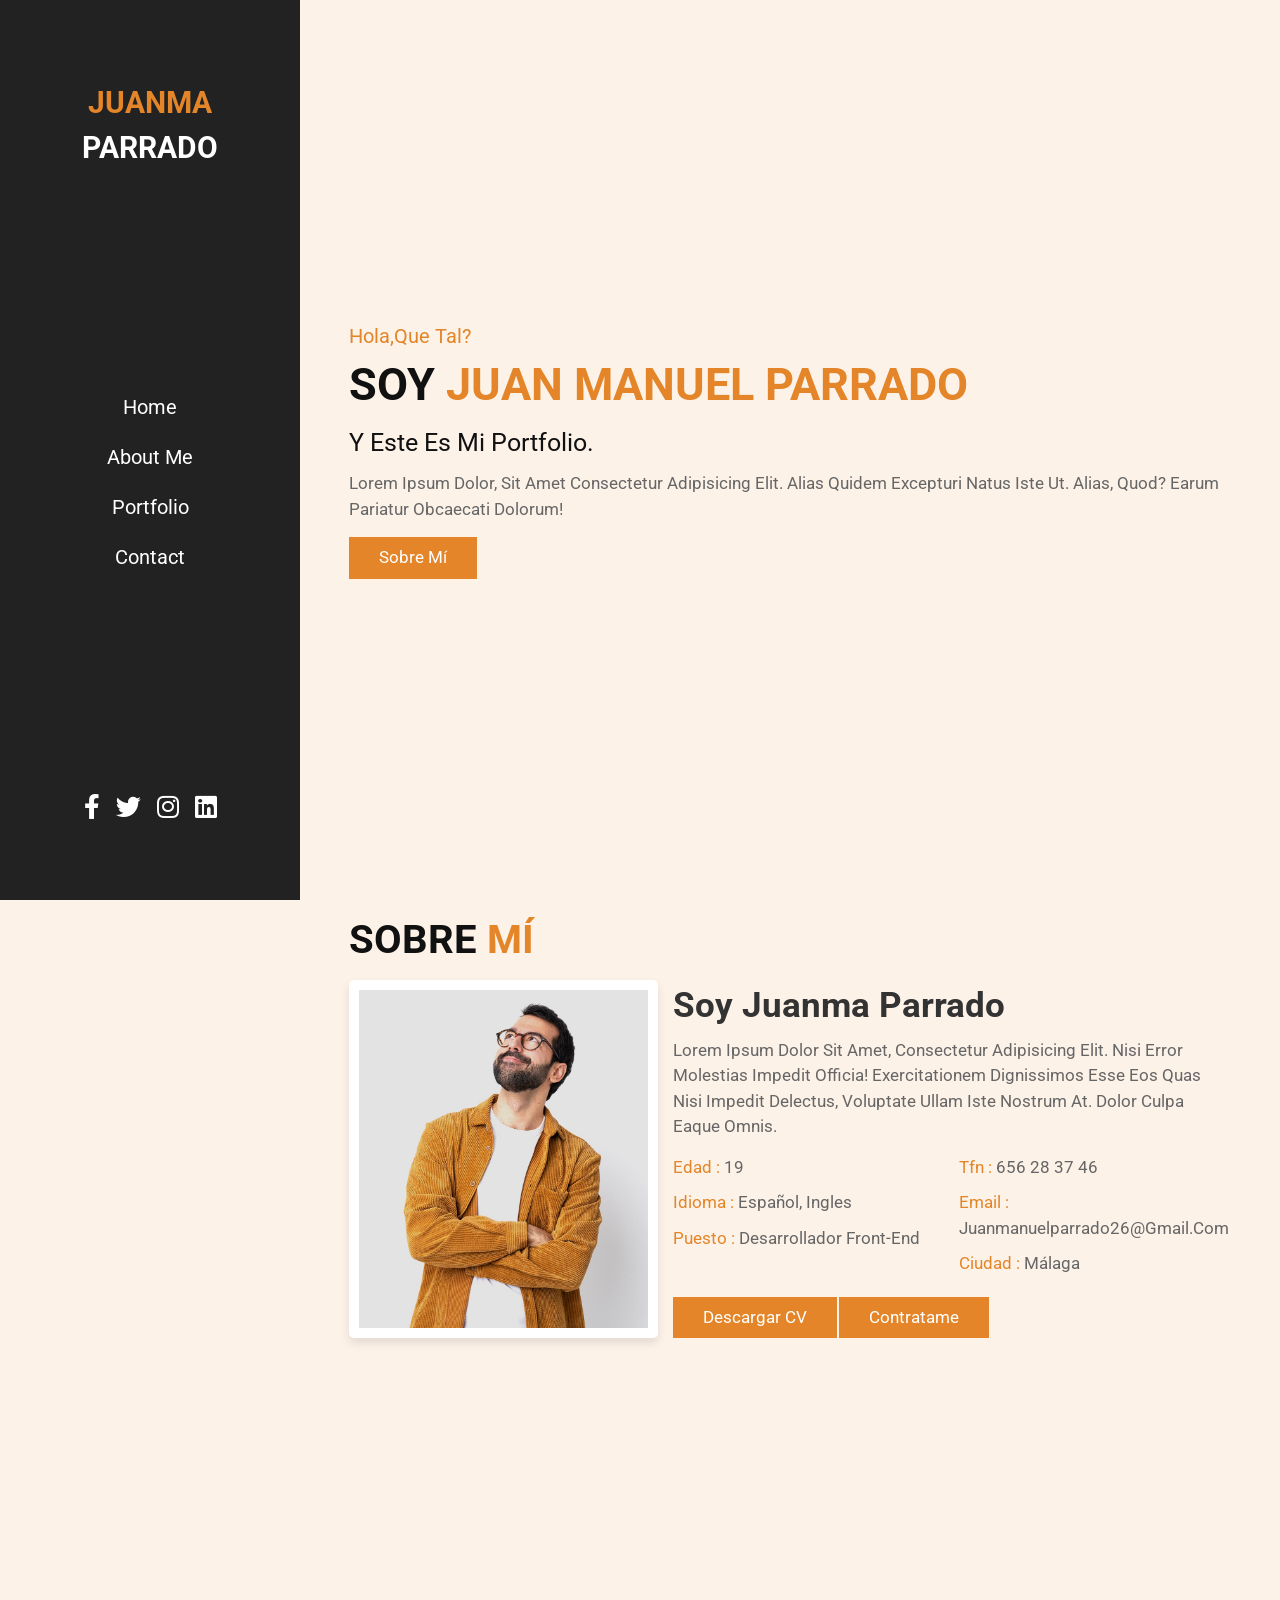
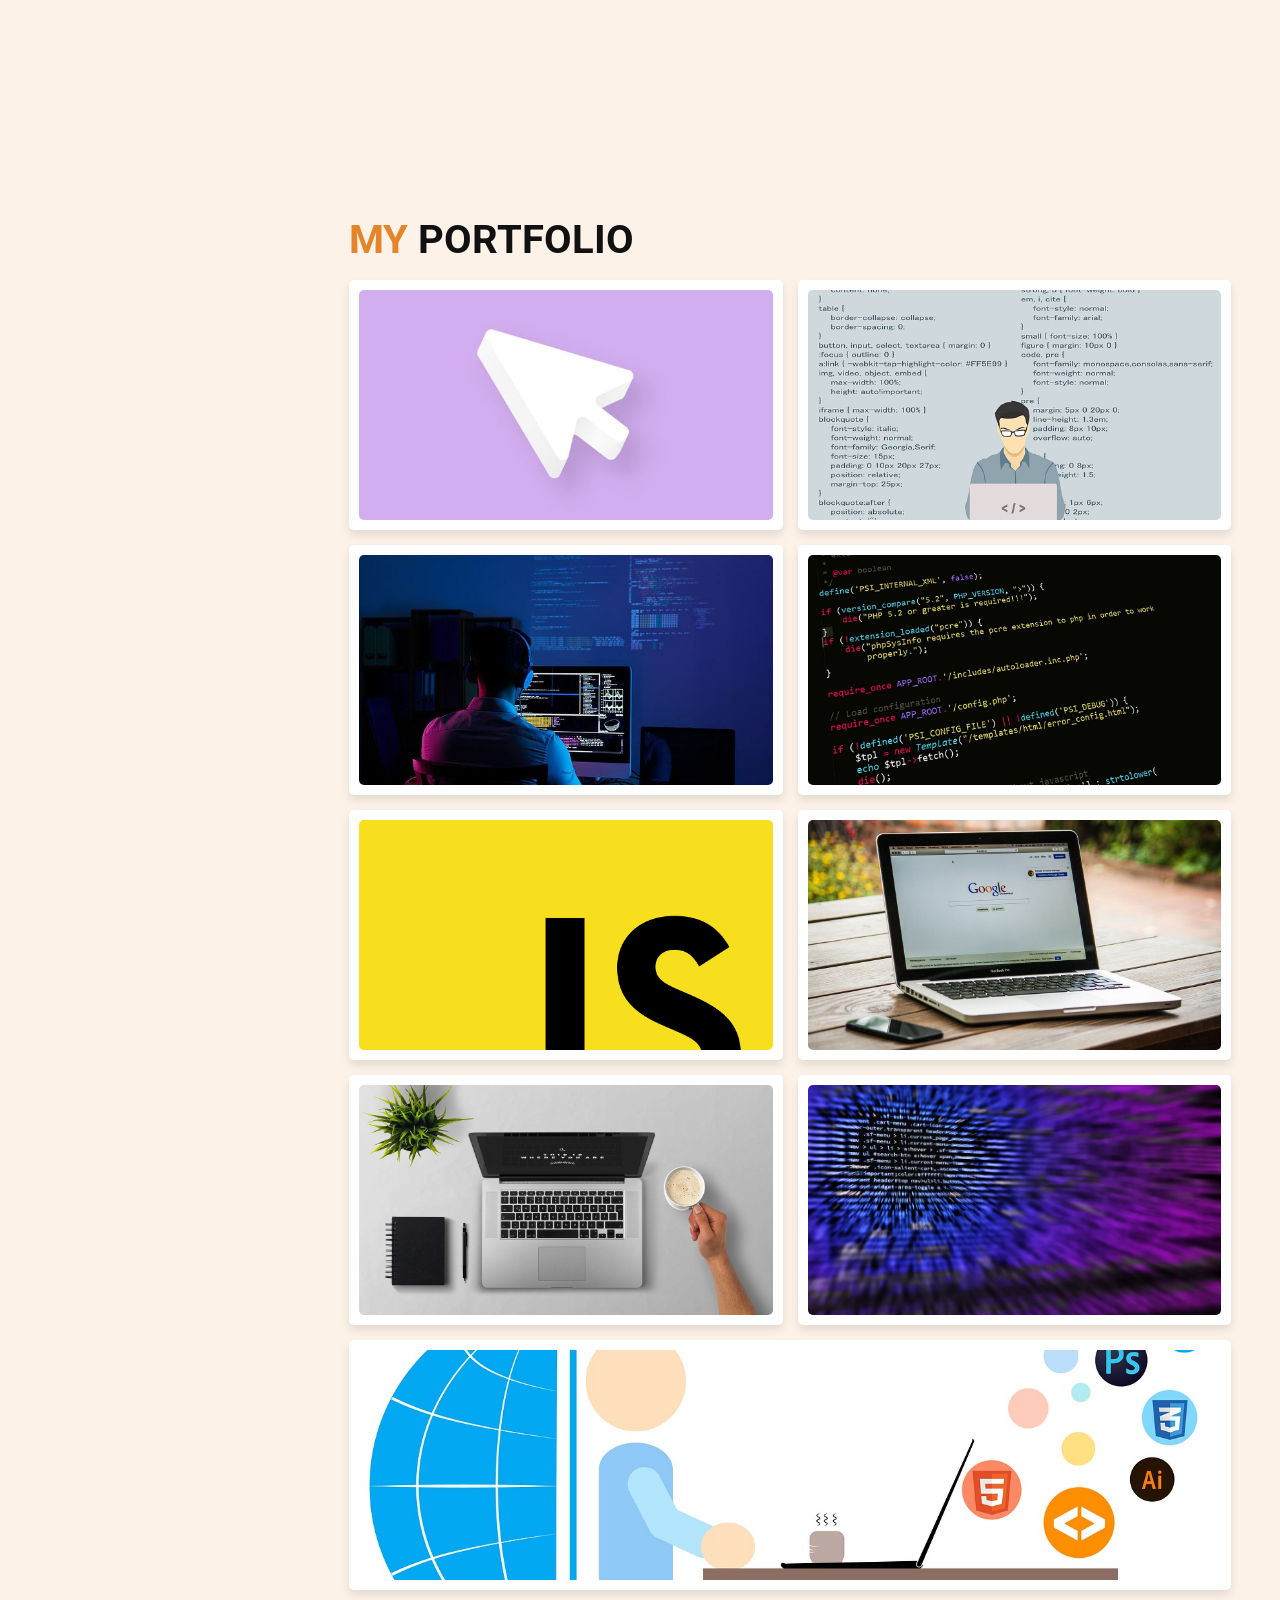
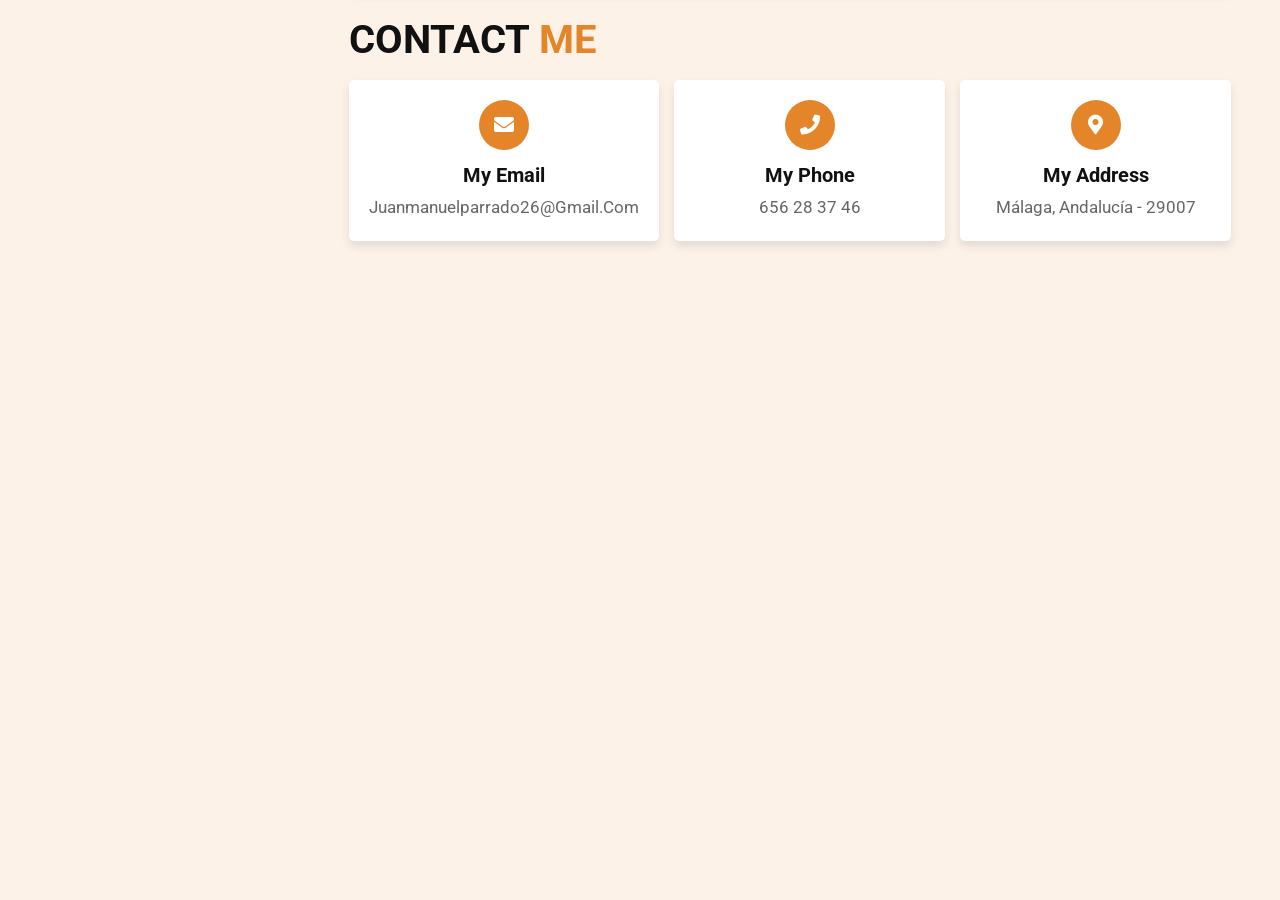
<file: index.html>
<!DOCTYPE html>
<html lang="en">
<head>
    <meta charset="UTF-8">
    <meta http-equiv="X-UA-Compatible" content="IE=edge">
    <meta name="viewport" content="width=device-width, initial-scale=1.0">
    <title>Portfolio</title>

    <!-- font awesome cdn link  -->
    <link rel="stylesheet" href="https://cdnjs.cloudflare.com/ajax/libs/font-awesome/5.15.3/css/all.min.css">

    <!-- css  -->
    <link rel="stylesheet" href="css/style.css">

</head>
<body>

    <div id="menu-bars" class="fas fa-bars"></div>
    
<!-- header section starts  -->

<header>

    <a href="index.html" class="logo"> <span>Juanma</span> Parrado </a>

    <nav class="navbar">
        <a href="#home">home</a>
        <a href="#about">About me</a>
        <a href="#portfolio">Portfolio</a>
        <a href="#contact">contact</a>
    </nav>

    <div class="follow">
        <a href="#" class="fab fa-facebook-f"></a>
        <a href="#" class="fab fa-twitter"></a>
        <a href="#" class="fab fa-instagram"></a>
        <a href="#" class="fab fa-linkedin"></a>
    </div>

</header>
<!-- home section starts  -->

<section class="home" id="home">

    <div class="content">
        <span class="saludo"> Hola,que tal?</span>
        <h3> Soy <span> Juan Manuel Parrado </span> </h3>
        <p class="info"> Y Este es mi Portfolio.</p> </p>
        <p class="text"> Lorem ipsum dolor, sit amet consectetur adipisicing elit. Alias quidem excepturi natus iste ut. Alias, quod? Earum pariatur obcaecati dolorum! </p>
        <a href="#about" class="btn">Sobre mí</a>
    </div>

    

</section>



<!-- about section starts  -->

<section class="about" id="about">

<h1 class="heading"> Sobre <span> mí </span> </h1>

<div class="row-1">

    <div class="image">
        <img src="images/about-img.jpg" alt="">
    </div>

    <div class="content">
        <h3> Soy Juanma Parrado  </h3>
        <p>Lorem ipsum dolor sit amet, consectetur adipisicing elit. Nisi error molestias impedit officia! Exercitationem dignissimos esse eos quas nisi impedit delectus, voluptate ullam iste nostrum at. Dolor culpa eaque omnis.</p>
        <div class="box-container">
            <div class="box">
                <p> <span> edad : </span> 19 </p>
                <p> <span> idioma : </span> español, ingles </p>
                <p> <span> puesto : </span> desarrollador front-end  </p>
            </div>
            <div class="box">
                <p> <span> Tfn : </span> 656 28 37 46 </p>
                <p> <span> email : </span> juanmanuelparrado26@gmail.com </p>
                <p> <span> Ciudad : </span> Málaga </p>
            </div>
        </div>
        <a href="#" class="btn">Descargar CV</a>
        <a href="#contact" class="btn">Contratame</a>
    </div>

</div>


</section>

<!-- portfolio section starts  -->

<section class="portfolio" id="portfolio">

    <h1 class="heading"> <span> my </span> portfolio </h1>

    <div class="box-container">

        <div class="box">
            <img src="images/img-1.jpg" alt="">
            <h3> Ejercicio 02 </h3>
            <div class="icons">
                <a href="./ejercicio2/ejercicio2.html" class="fas fa-link"></a>
            </div>
        </div>

        <div class="box">
            <img src="images/img-2.png" alt="">
            <h3> Ejercicio 03 </h3>
            <div class="icons">
                <a href="./ejercicio3/ejercicio3.html" class="fas fa-link"></a>
            </div>
        </div>

        <div class="box">
            <img src="images/img-3.jpg" alt="">
            <h3> Ejercicio 04 </h3>
            <div class="icons">
                <a href="./ejercicio4/ejercicio4.html" class="fas fa-link"></a>

            </div>
        </div>

        <div class="box">
            <img src="images/img-4.jpg" alt="">
            <h3> Ejercicio 05 </h3>
            <div class="icons">
                <a href="./ejercicio5/ejercicio5.html" class="fas fa-link"></a>
                
            </div>
        </div>

        <div class="box">
            <img src="images/img-5.png" alt="">
            <h3> Ejercicio 06 </h3>
            <div class="icons">
                <a href="./ejercicio6/ejercicio6.html" class="fas fa-link"></a>
                
            </div>
        </div>

        <div class="box">
            <img src="images/img-6.jpg" alt="">
            <h3> Ejercicio 07 </h3>
            <div class="icons">
                <a href="./ejercicio7/ejercicio7.html" class="fas fa-link"></a>
            </div>
        </div>

        <div class="box">
            <img src="images/img-7.jpg" alt="">
            <h3> Ejercicio 08 </h3>
            <div class="icons">
                <a href="./ejercicio8/ejercicio8.html" class="fas fa-link"></a>
            </div>
        </div>

        <div class="box">
            <img src="images/img-8.jpg" alt="">
            <h3> Ejercicio 09 </h3>
            <div class="icons">
                <a href="./ejercicio9/ejercicio9.html" class="fas fa-link"></a>
            </div>
        </div>

        <div class="box">
            <img src="images/img-9.jpg" alt="">
            <h3> Ejercicio 10 </h3>
            <div class="icons">
                <a href="./ejercicio10/ejercicio10.html" class="fas fa-link"></a>
            </div>
        </div>

        

    </div>

</section>



<!-- contact section starts  -->

<section class="contact" id="contact">

    <h1 class="heading"> contact <span> me </span> </h1>

    <div class="icons-container">

        <div class="icons">
            <i class="fas fa-envelope"></i>
            <h3>my email</h3>
            <p>juanmanuelparrado26@gmail.com</p>
        </div>

        <div class="icons">
            <i class="fas fa-phone"></i>
            <h3>my phone</h3>
            <p>656 28 37 46</p>
        </div>

        <div class="icons">
            <i class="fas fa-map-marker-alt"></i>
            <h3>my address</h3>
            <p>Málaga, Andalucía - 29007</p>
        </div>

    </div>

</section>

<script src="js/script.js"></script>

</body>
</html>
</file>
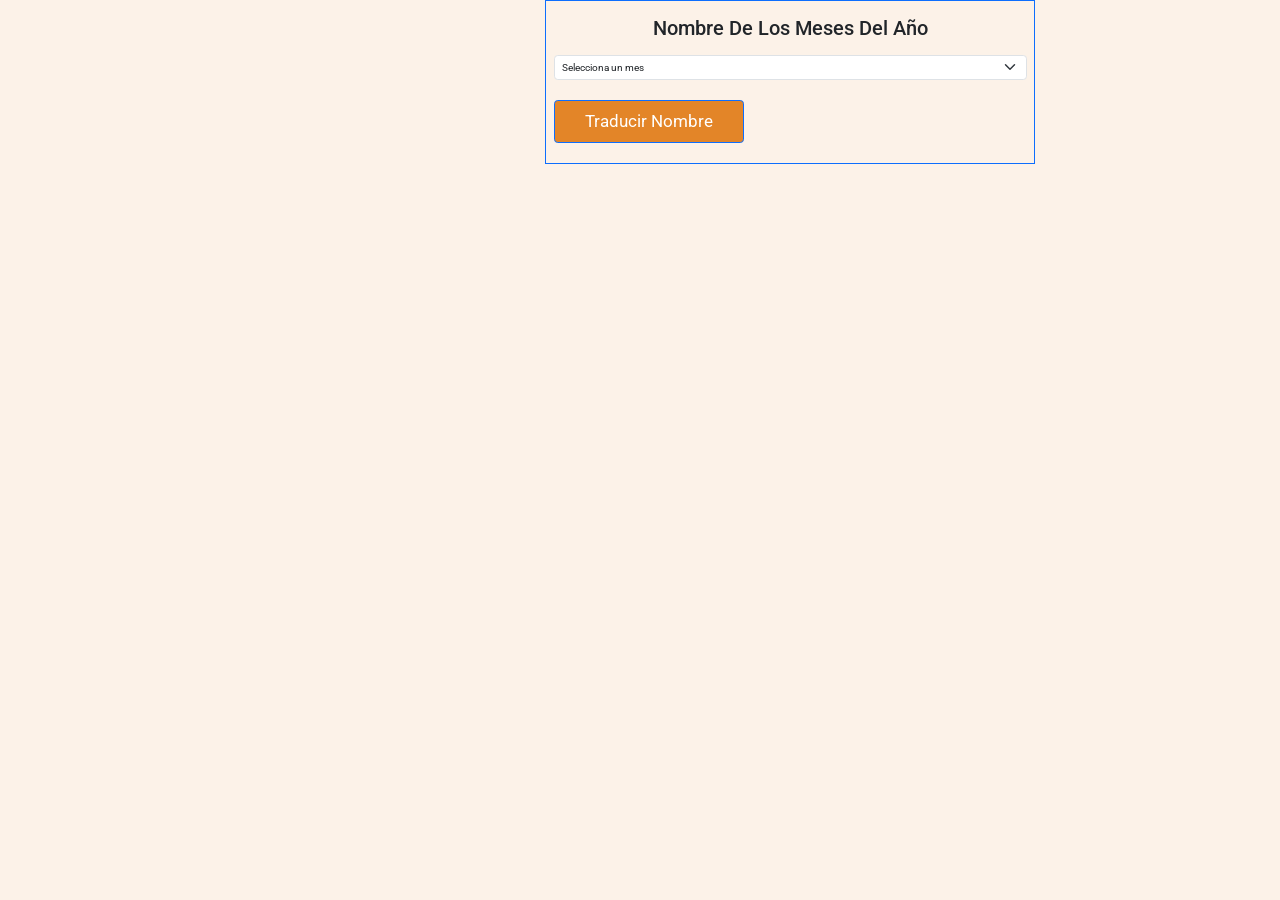
<file: ejercicio10/ejercicio10.html>
<!DOCTYPE html>
<html lang="en">
<head>
    <meta charset="UTF-8">
    <meta http-equiv="X-UA-Compatible" content="IE=edge">
    <meta name="viewport" content="width=device-width, initial-scale=1.0">
    <title>Array de los meses en Español/Ingles - Ejercicio 10 Portfolio</title>
    <link href="https://cdn.jsdelivr.net/npm/bootstrap@5.1.3/dist/css/bootstrap.min.css" rel="stylesheet" integrity="sha384-1BmE4kWBq78iYhFldvKuhfTAU6auU8tT94WrHftjDbrCEXSU1oBoqyl2QvZ6jIW3" crossorigin="anonymous">
    <link rel="stylesheet" href="../css/style1.css">

</head>
<body>
    
 <div class="container"><!-- container para usar grid-->
   <div class="row"><!-- row para usar grid -->
    <div class="col-sm-10 col-md-8 col-lg-6 mx-auto border border-primary"><!-- para distribuir espacio para todos los campos igual-->
        <h2 class="text-center my-4">Nombre de los meses del año</h2>


    <div class="mb-3">
        <select class="form-select" id="mes">
            <option selected value="error">Selecciona un mes</option><!--La validacion de un select se hace comprobando que esto no se envia-->
            <option value="Enero">Enero</option>
            <option value="Febrero">Febrero</option>
            <option value="Marzo">Marzo</option>
            <option value="Abril">Abril</option>
            <option value="Mayo">Mayo</option>
            <option value="Junio">Junio</option>
            <option value="Julio">Julio</option>
            <option value="Agosto">Agosto</option>
            <option value="Septiembre">Septiembre</option>
            <option value="Octubre">Octubre</option>
            <option value="Nobiembre">Nobiembre</option>
            <option value="Diciembre">Diciembre</option>
        </select>
        
    </div>

    <button onclick="TraducirNombre()" class="btn btn-primary mb-3" >Traducir Nombre</button>
    <p id="nombreMes"></p>
    </div>
  </div>
</div>
    
    <script src="./ejercicio10.js"></script>
</body>
</html>
</file>
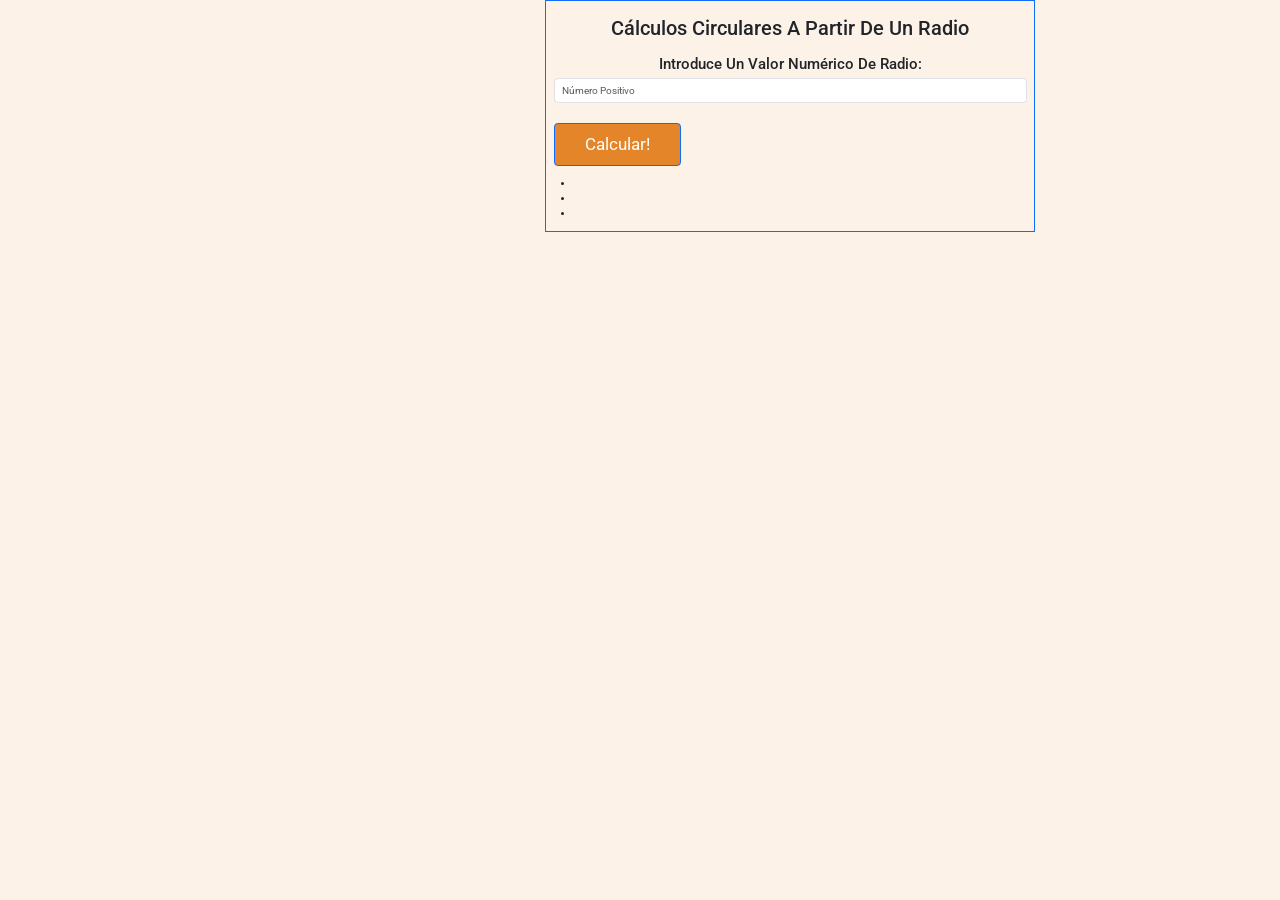
<file: ejercicio2/ejercicio2.html>
<!DOCTYPE html>
<html lang="en">
<head>
    <meta charset="UTF-8">
    <meta http-equiv="X-UA-Compatible" content="IE=edge">
    <meta name="viewport" content="width=device-width, initial-scale=1.0">
    <title>Cálculos circulares - Ejercicio 2 Portfolio</title>
    <link href="https://cdn.jsdelivr.net/npm/bootstrap@5.1.3/dist/css/bootstrap.min.css" rel="stylesheet" integrity="sha384-1BmE4kWBq78iYhFldvKuhfTAU6auU8tT94WrHftjDbrCEXSU1oBoqyl2QvZ6jIW3" crossorigin="anonymous">
    <link rel="stylesheet" href="../css/style1.css">

</head>
<body>
    
 <div class="container"><!-- container para usar grid-->
   <div class="row"><!-- row para usar grid -->
    <div class="col-sm-10 col-md-8 col-lg-6 mx-auto border border-primary"><!-- para distribuir espacio para todos los campos igual-->
        <h2 class="text-center my-4">Cálculos circulares a partir de un radio</h2>
        <h4 class="text-center mb-2">Introduce un valor numérico de radio:</h4>

    <div class="mb-3">
        
        <input type="text" class="form-control" id="radio" placeholder="número positivo">
    </div>

    <button onclick="calcular()" class="btn btn-primary mb-3" >Calcular!</button>
    <ul>
        <li id="circunferencia"></li>
        <li id="circulo"></li>
        <li id="esfera"></li>
    </ul>
        
    </div>
  </div>
</div>
    
    <script src="./ejercicio2.js"></script>
</body>
</html>
</file>
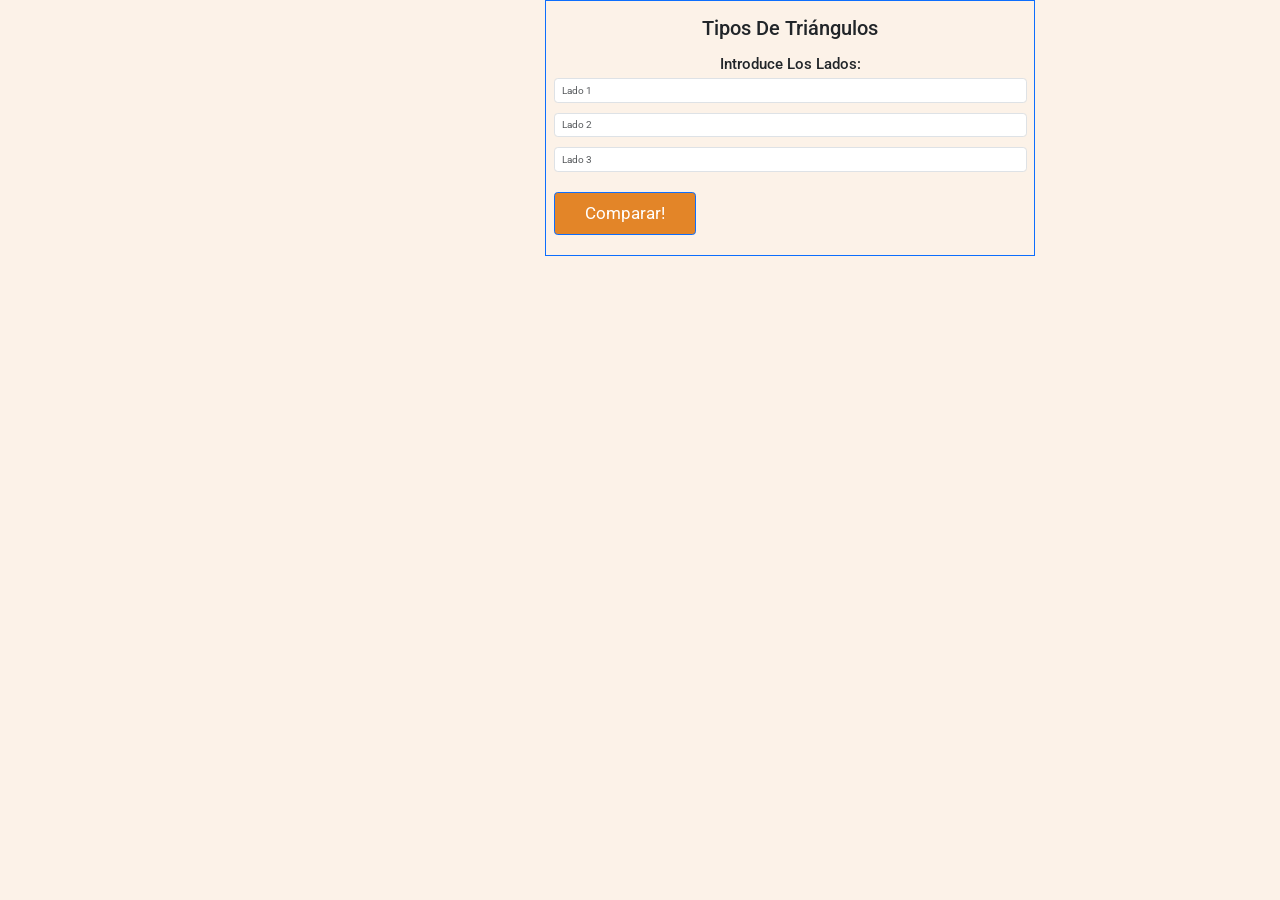
<file: ejercicio3/ejercicio3.html>
<!DOCTYPE html>
<html lang="en">
<head>
    <meta charset="UTF-8">
    <meta http-equiv="X-UA-Compatible" content="IE=edge">
    <meta name="viewport" content="width=device-width, initial-scale=1.0">
    <title>Triángulos - Ejercicio 3 Portfolio</title>
    <link href="https://cdn.jsdelivr.net/npm/bootstrap@5.1.3/dist/css/bootstrap.min.css" rel="stylesheet" integrity="sha384-1BmE4kWBq78iYhFldvKuhfTAU6auU8tT94WrHftjDbrCEXSU1oBoqyl2QvZ6jIW3" crossorigin="anonymous">
    <link rel="stylesheet" href="../css/style1.css">

</head>
<body>
    
 <div class="container"><!-- container para usar grid-->
   <div class="row"><!-- row para usar grid -->
    <div class="col-sm-10 col-md-8 col-lg-6 mx-auto border border-primary"><!-- para distribuir espacio para todos los campos igual-->
        <h2 class="text-center my-4">Tipos de Triángulos</h2>
        <h4 class="text-center mb-2">Introduce los lados:</h4>

    <div class="mb-3">
        <input type="text" class="form-control" id="lado1" placeholder="lado 1">
    </div>

    <div class="mb-3">
        <input type="text" class="form-control" id="lado2" placeholder="lado 2">
    </div>

    <div class="mb-3">
        <input type="text" class="form-control" id="lado3" placeholder="lado 3">
    </div>

    <button onclick="comparar()" class="btn btn-primary mb-3" >Comparar!</button>

    <p id="resultadoTipo"></p>

    </div>
  </div>
</div>
    
    <script src="./ejercicio3.js"></script>
</body>
</html>
</file>
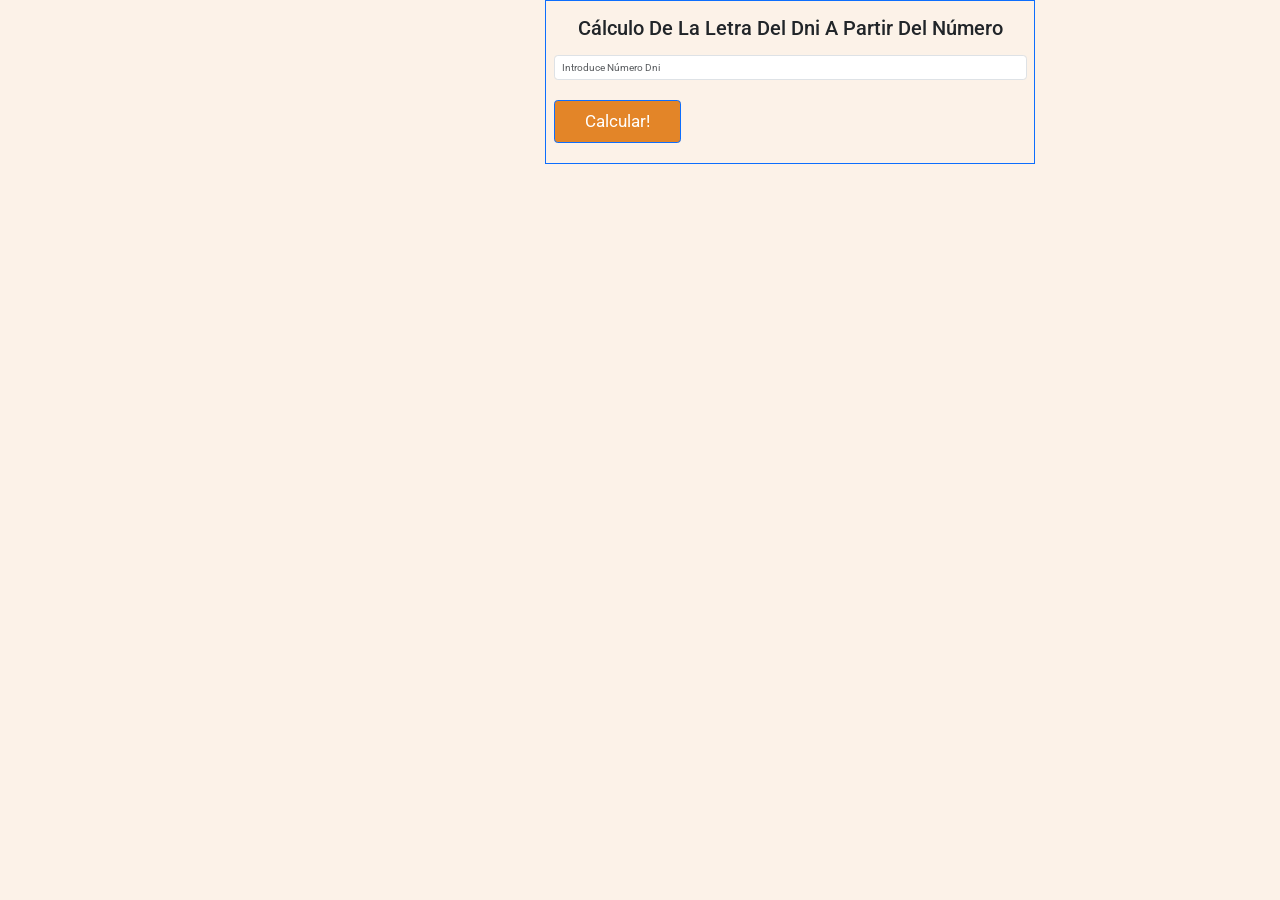
<file: ejercicio4/ejercicio4.html>
<!DOCTYPE html>
<html lang="en">
<head>
    <meta charset="UTF-8">
    <meta http-equiv="X-UA-Compatible" content="IE=edge">
    <meta name="viewport" content="width=device-width, initial-scale=1.0">
    <title>Letra del dni - Ejercicio 4 Portfolio</title>
    <link href="https://cdn.jsdelivr.net/npm/bootstrap@5.1.3/dist/css/bootstrap.min.css" rel="stylesheet" integrity="sha384-1BmE4kWBq78iYhFldvKuhfTAU6auU8tT94WrHftjDbrCEXSU1oBoqyl2QvZ6jIW3" crossorigin="anonymous">
    <link rel="stylesheet" href="../css/style1.css">
</head>
<body>
    
 <div class="container"><!-- container para usar grid-->
   <div class="row"><!-- row para usar grid -->
    <div class="col-sm-10 col-md-8 col-lg-6 mx-auto border border-primary"><!-- para distribuir espacio para todos los campos igual-->
        <h2 class="text-center my-4">Cálculo de la letra del dni a partir del número</h2>
        

    <div class="mb-3">
        
        <input type="text" class="form-control" id="dni" placeholder="introduce número dni">
    </div>

    <button onclick="letraDni()" class="btn btn-primary mb-3" >Calcular!</button>
    <p id="letra"></p>
    </div>
  </div>
</div>
    
    <script src="./ejercicio4.js"></script>
</body>
</html>
</file>
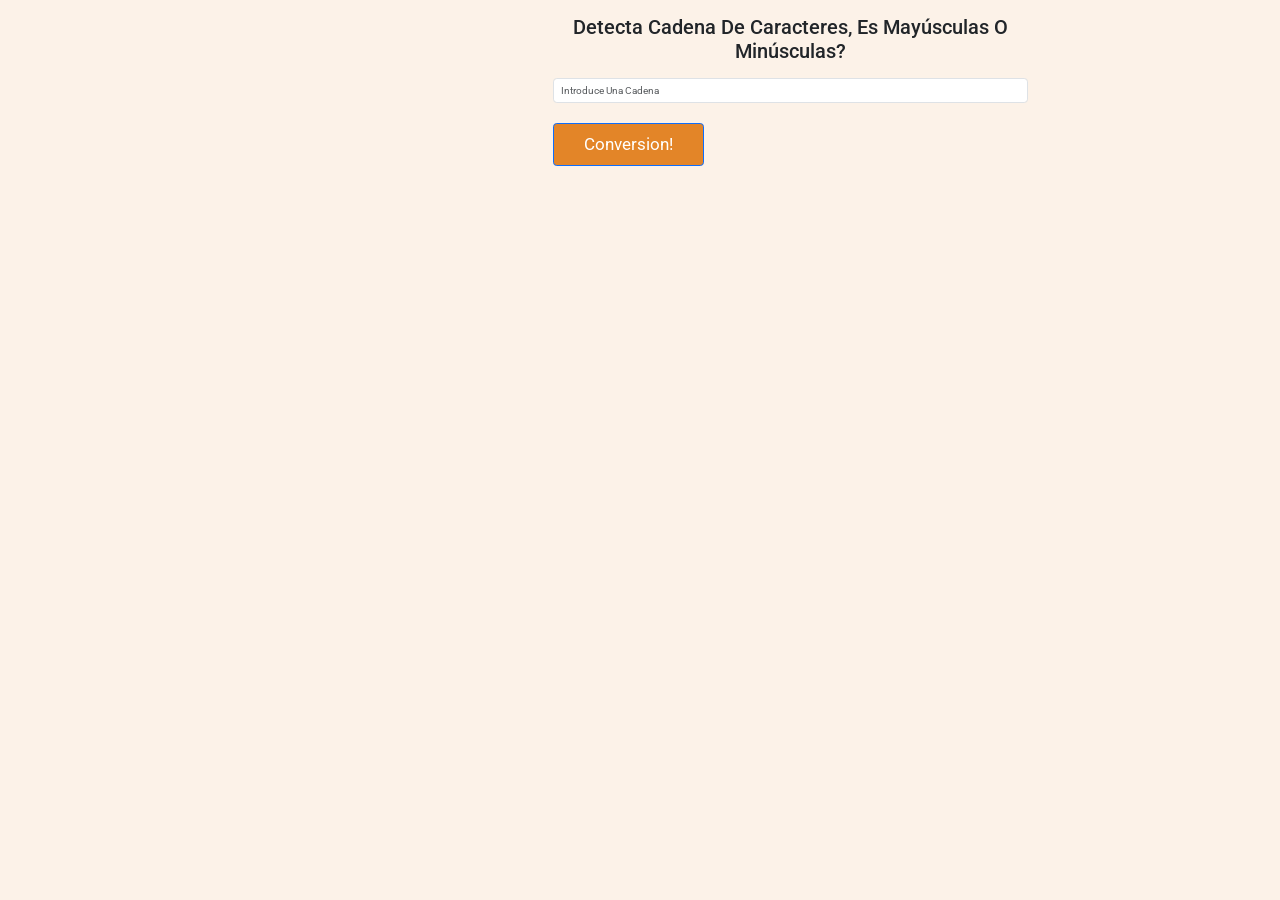
<file: ejercicio5/ejercicio5.html>
<!DOCTYPE html>
<html lang="en">
<head>
    <meta charset="UTF-8">
    <meta http-equiv="X-UA-Compatible" content="IE=edge">
    <meta name="viewport" content="width=device-width, initial-scale=1.0">
    <title>Detector Cadenas mayúsculas-minúsculas - Ejercicio 5 Portfolio</title>
    <link href="https://cdn.jsdelivr.net/npm/bootstrap@5.1.3/dist/css/bootstrap.min.css" rel="stylesheet" integrity="sha384-1BmE4kWBq78iYhFldvKuhfTAU6auU8tT94WrHftjDbrCEXSU1oBoqyl2QvZ6jIW3" crossorigin="anonymous">
    <link rel="stylesheet" href="../css/style1.css">
</head>
<body>
   <!--5- Invoca desde una página html el código JS que te pida, mediante formulario, una cadena
de caracteres, y te diga si está en mayúsculas, minúsculas o ni lo uno ni lo otro. -->

<div class="container">
    <div class="row">
        <div class="mb-3 col-sm-10 col-md-8 col-lg-6 mx-auto">
            <h2 class="text-center my-4">Detecta Cadena de caracteres, es mayúsculas o minúsculas?</h2> 
            <div class="mb-3">
                <!--<label for="cadena" class="form-label">Introduce caracteres: </label>-->
                <input type="text" class="form-control" id="cadena" placeholder="Introduce una cadena">
            </div>
        <button onclick="mayMin()" class="btn btn-primary mb-3">Conversion!</button>
        <p id="resultado"></p>
        </div>
    </div>
</div>


<script src="./ejercicio5.js"></script>
<script src="https://cdn.jsdelivr.net/npm/@popperjs/core@2.10.2/dist/umd/popper.min.js" integrity="sha384-7+zCNj/IqJ95wo16oMtfsKbZ9ccEh31eOz1HGyDuCQ6wgnyJNSYdrPa03rtR1zdB" crossorigin="anonymous"></script>
<script src="https://cdn.jsdelivr.net/npm/bootstrap@5.1.3/dist/js/bootstrap.min.js" integrity="sha384-QJHtvGhmr9XOIpI6YVutG+2QOK9T+ZnN4kzFN1RtK3zEFEIsxhlmWl5/YESvpZ13" crossorigin="anonymous"></script>
</body>
</html>
</file>
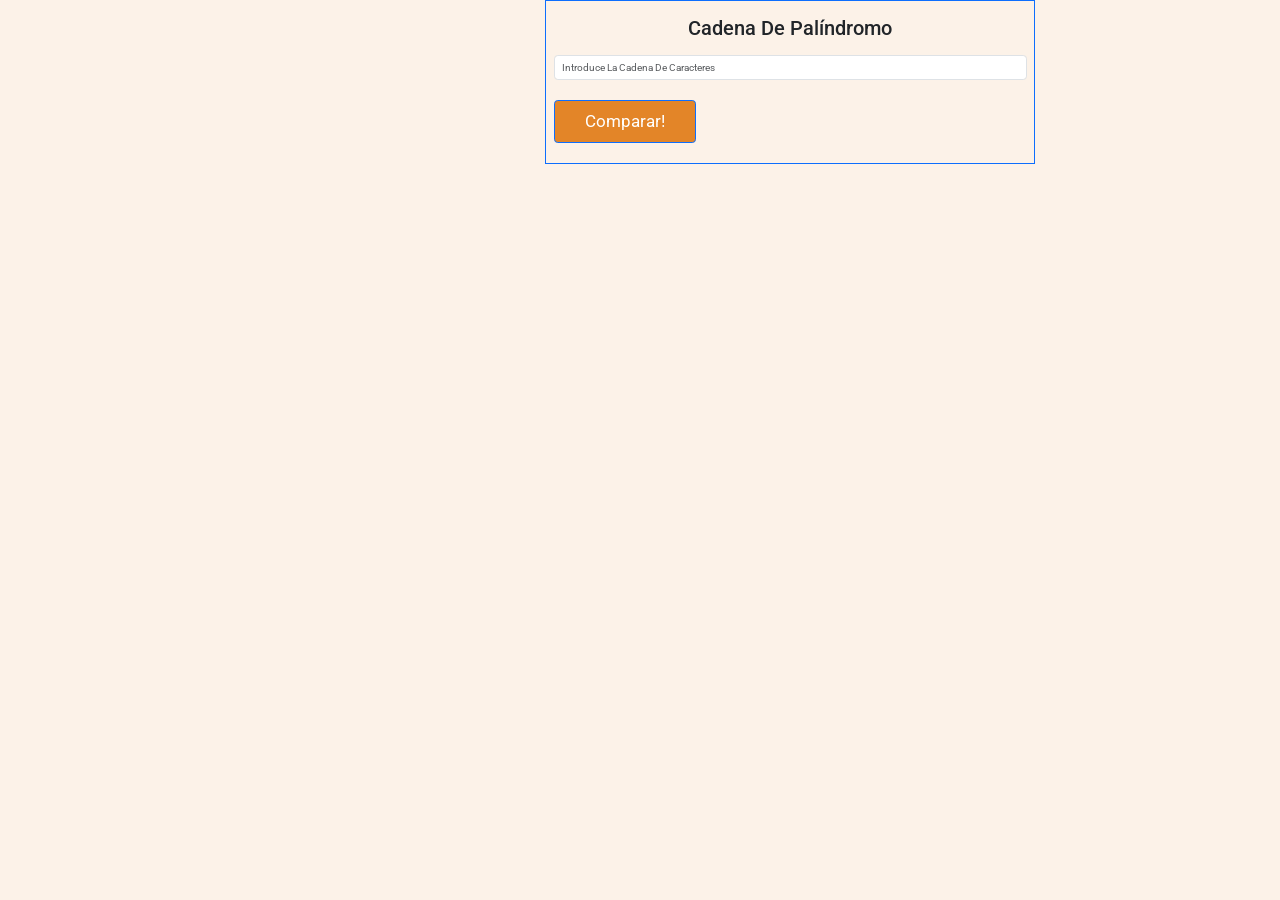
<file: ejercicio6/ejercicio6.html>
<!DOCTYPE html>
<html lang="en">

<head>
    <meta charset="UTF-8">
    <meta http-equiv="X-UA-Compatible" content="IE=edge">
    <meta name="viewport" content="width=device-width, initial-scale=1.0">
    <title>Palíndromo - Ejercicio 6 Portfolio</title>
    <link href="https://cdn.jsdelivr.net/npm/bootstrap@5.1.3/dist/css/bootstrap.min.css" rel="stylesheet"
        integrity="sha384-1BmE4kWBq78iYhFldvKuhfTAU6auU8tT94WrHftjDbrCEXSU1oBoqyl2QvZ6jIW3" crossorigin="anonymous">
        <link rel="stylesheet" href="../css/style1.css">
    </head>

<body>
    <div class="container">
        <!-- container para usar grid-->
        <div class="row">
            <!-- row para usar grid -->
            <div class="col-sm-10 col-md-8 col-lg-6 mx-auto border border-primary">
                <!-- para distribuir espacio para todos los campos igual-->
                <h2 class="text-center my-4">Cadena de Palíndromo</h2>


                <div class="mb-3">

                    <input type="text" class="form-control" id="caracteres"
                        placeholder="introduce la cadena de caracteres">
                </div>

                <button onclick="esPalindromo()" class="btn btn-primary mb-3">Comparar!</button>

                <p id="resultadoPalindromo"></p>

            </div>
        </div>
    </div>




    <script src="./ejercicio6.js"></script>
    <script src="https://cdn.jsdelivr.net/npm/@popperjs/core@2.10.2/dist/umd/popper.min.js"
        integrity="sha384-7+zCNj/IqJ95wo16oMtfsKbZ9ccEh31eOz1HGyDuCQ6wgnyJNSYdrPa03rtR1zdB"
        crossorigin="anonymous"></script>
    <script src="https://cdn.jsdelivr.net/npm/bootstrap@5.1.3/dist/js/bootstrap.min.js"
        integrity="sha384-QJHtvGhmr9XOIpI6YVutG+2QOK9T+ZnN4kzFN1RtK3zEFEIsxhlmWl5/YESvpZ13"
        crossorigin="anonymous"></script>
</body>

</html>
</file>
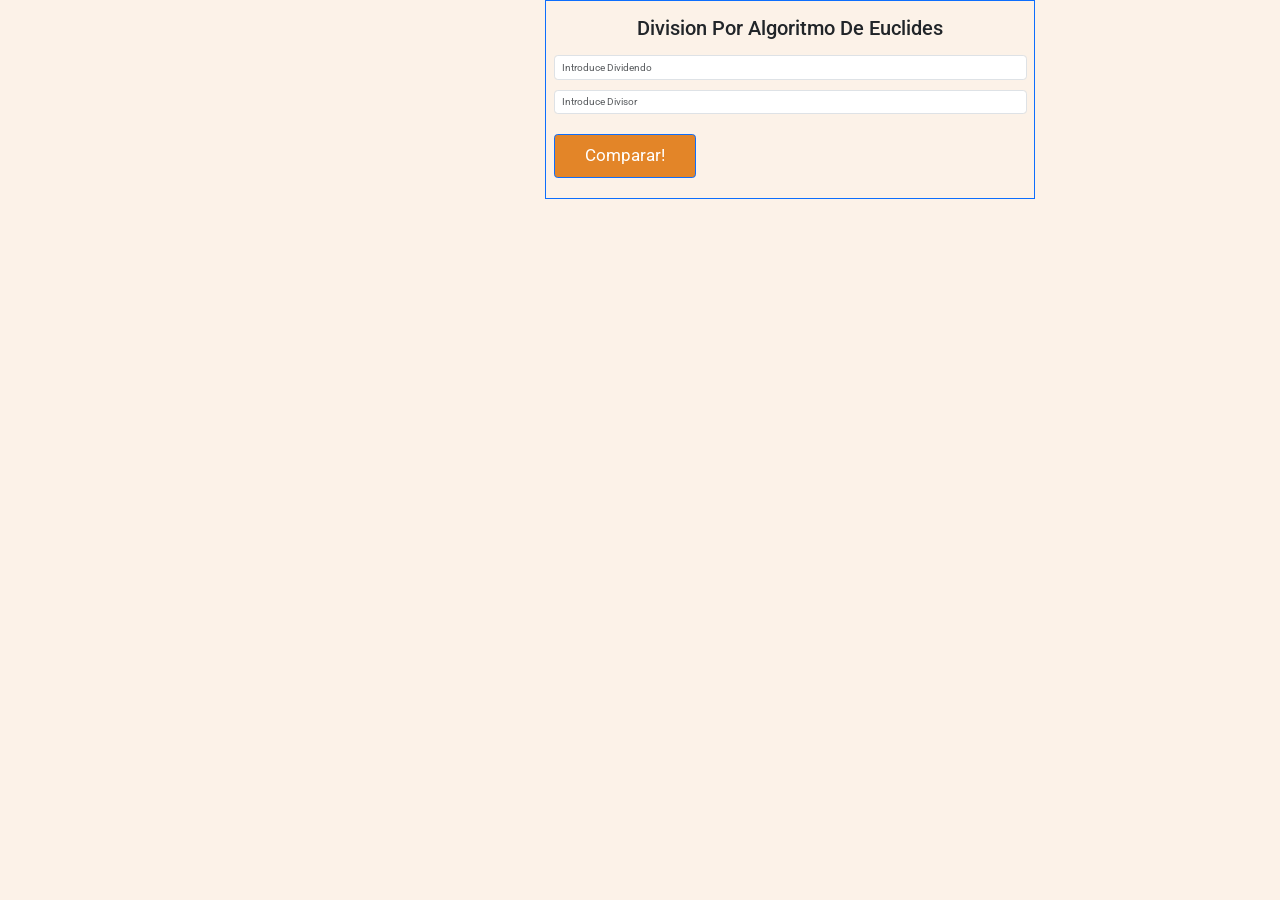
<file: ejercicio7/ejercicio7.html>
<!DOCTYPE html>
<html lang="en">

<head>
    <meta charset="UTF-8">
    <meta http-equiv="X-UA-Compatible" content="IE=edge">
    <meta name="viewport" content="width=device-width, initial-scale=1.0">
    <title>Division por Euclides - Ejercicio 7 Portfolio</title>
    <link href="https://cdn.jsdelivr.net/npm/bootstrap@5.1.3/dist/css/bootstrap.min.css" rel="stylesheet"
        integrity="sha384-1BmE4kWBq78iYhFldvKuhfTAU6auU8tT94WrHftjDbrCEXSU1oBoqyl2QvZ6jIW3" crossorigin="anonymous">
    <link rel="stylesheet" href="../css/style1.css">
    </head>

<body>
    <div class="container">
        <!-- container para usar grid-->
        <div class="row">
            <!-- row para usar grid -->
            <div class="col-sm-10 col-md-8 col-lg-6 mx-auto border border-primary">
                <!-- para distribuir espacio para todos los campos igual-->
                <h2 class="text-center my-4">Division por Algoritmo de Euclides</h2>


                <div class="mb-3">
                    
                    <input type="text" class="form-control" id="dividendo" placeholder="introduce dividendo">
                </div>

                <div class="mb-3">
                    <!--Validacion: solo debo permitir valores enteros y positivos-->
                    <input type="text" class="form-control" id="divisor" placeholder="introduce divisor">
                </div>



                <button onclick="divisionEuclides()" class="btn btn-primary mb-3">Comparar!</button>

                <p id="resultadoDivision"></p>

            </div>
        </div>
    </div>




    <script src="./ejercicio7.js"></script>
    <script src="https://cdn.jsdelivr.net/npm/@popperjs/core@2.10.2/dist/umd/popper.min.js"
        integrity="sha384-7+zCNj/IqJ95wo16oMtfsKbZ9ccEh31eOz1HGyDuCQ6wgnyJNSYdrPa03rtR1zdB"
        crossorigin="anonymous"></script>
    <script src="https://cdn.jsdelivr.net/npm/bootstrap@5.1.3/dist/js/bootstrap.min.js"
        integrity="sha384-QJHtvGhmr9XOIpI6YVutG+2QOK9T+ZnN4kzFN1RtK3zEFEIsxhlmWl5/YESvpZ13"
        crossorigin="anonymous"></script>
</body>

</html>
</file>
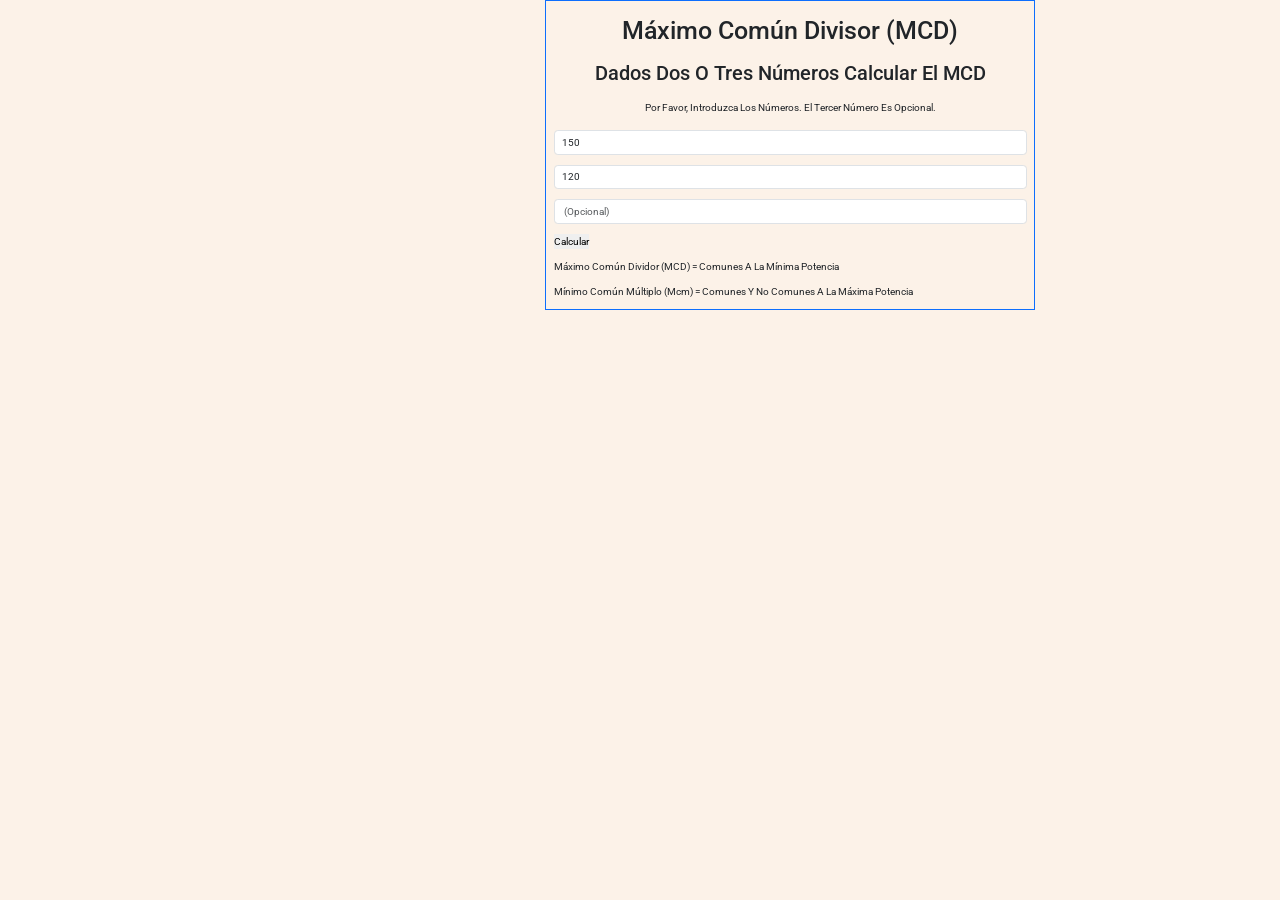
<file: ejercicio8/ejercicio8.html>
<!DOCTYPE html>
<html lang="en">

<head>
    <meta charset="UTF-8">
    <meta http-equiv="X-UA-Compatible" content="IE=edge">
    <meta name="viewport" content="width=device-width, initial-scale=1.0">
    <title>Division por Euclides - Ejercicio 8 Portfolio</title>
    <link href="https://cdn.jsdelivr.net/npm/bootstrap@5.1.3/dist/css/bootstrap.min.css" rel="stylesheet"
        integrity="sha384-1BmE4kWBq78iYhFldvKuhfTAU6auU8tT94WrHftjDbrCEXSU1oBoqyl2QvZ6jIW3" crossorigin="anonymous">
    <link rel="stylesheet" href="../css/style1.css">
</head>

<body>
    <div class="container">
        <!-- container para usar grid-->
        <div class="row">
            <!-- row para usar grid -->
            <div class="col-sm-10 col-md-8 col-lg-6 mx-auto border border-primary">
                <!-- para distribuir espacio para todos los campos igual-->
             
 <h1 class="text-center my-4">Máximo común divisor (MCD)</h1>  
 <h2 class="text-center my-4">Dados dos o tres números calcular el MCD</h2>  
 <p class="text-center my-4">Por favor, introduzca los números. El tercer número es opcional.</p>  
 <p><input id="num1" value="150" class="form-control"></p>  
 <p><input id="num2" value="120" class="form-control"></p>  
 <p><input id="num3" class="form-control" placeholder=" (opcional) "></p>  
 <button type="button" onclick="myFunction()">Calcular</button>  
 <p id="calculo"></p>  
 <p id="calculo2"></p>  
       <p id="calculo3"></p>  
 <script type="text/javascript" src="./ejercicio8.js">   
 </script>  
 <p>Máximo Común Dividor (MCD) = comunes a la mínima potencia</p>  
 <p>mínimo común múltiplo (mcm) = comunes y no comunes a la máxima potencia</p>  
</body>   
</html>
</file>
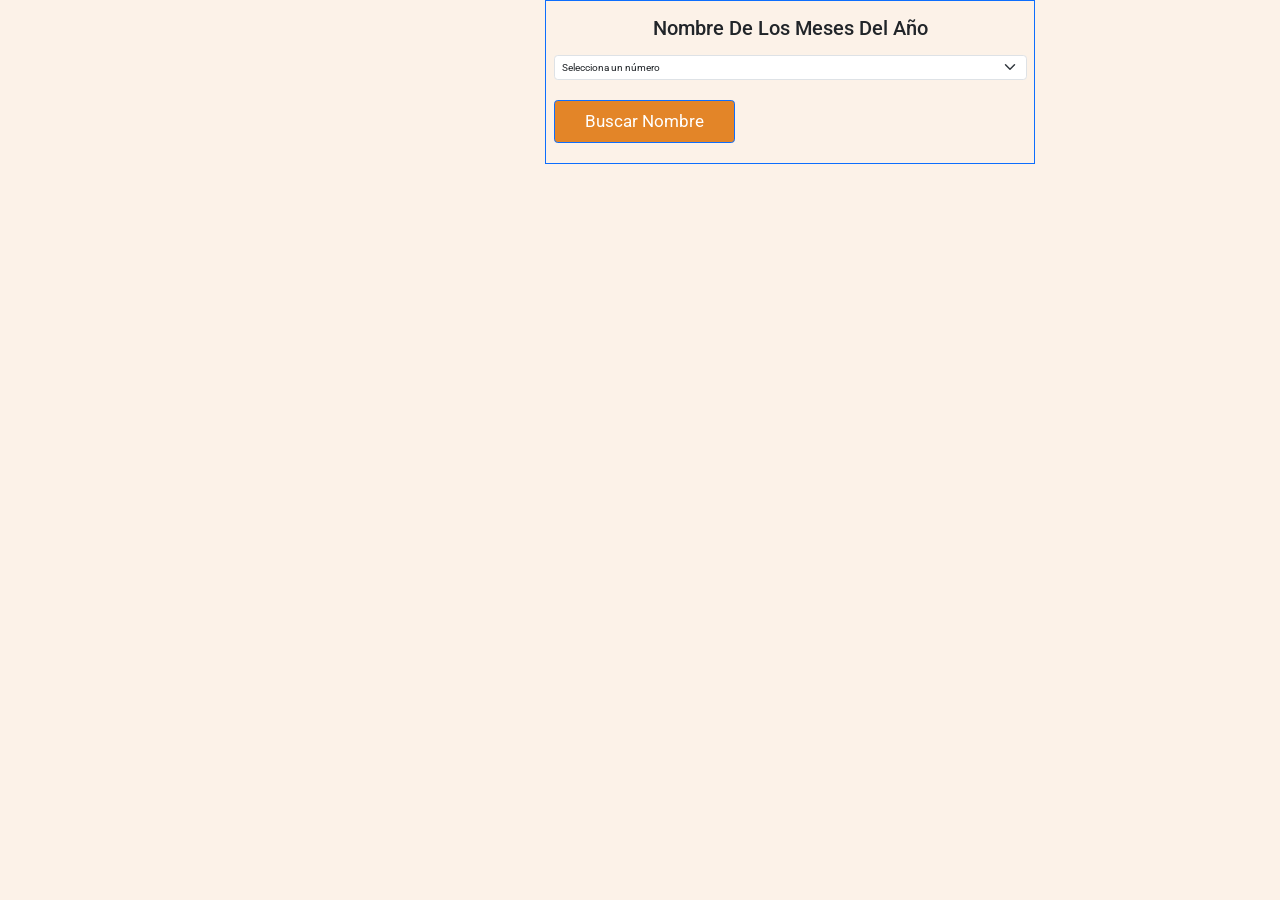
<file: ejercicio9/ejercicio9.html>
<!DOCTYPE html>
<html lang="en">
<head>
    <meta charset="UTF-8">
    <meta http-equiv="X-UA-Compatible" content="IE=edge">
    <meta name="viewport" content="width=device-width, initial-scale=1.0">
    <title>Array de los meses - Ejercicio 9 Portfolio</title>
    <link href="https://cdn.jsdelivr.net/npm/bootstrap@5.1.3/dist/css/bootstrap.min.css" rel="stylesheet" integrity="sha384-1BmE4kWBq78iYhFldvKuhfTAU6auU8tT94WrHftjDbrCEXSU1oBoqyl2QvZ6jIW3" crossorigin="anonymous">
    <link rel="stylesheet" href="../css/style1.css">

</head>
<body>
    
 <div class="container"><!-- container para usar grid-->
   <div class="row"><!-- row para usar grid -->
    <div class="col-sm-10 col-md-8 col-lg-6 mx-auto border border-primary"><!-- para distribuir espacio para todos los campos igual-->
        <h2 class="text-center my-4">Nombre de los meses del año</h2>


    <div class="mb-3">
        <select class="form-select" id="mes">
            <option selected value="0">Selecciona un número</option><!--La validacion de un select se hace comprobando que esto no se envia-->
            <option value="1">1</option>
            <option value="2">2</option>
            <option value="3">3</option>
            <option value="4">4</option>
            <option value="5">5</option>
            <option value="6">6</option>
            <option value="7">7</option>
            <option value="8">8</option>
            <option value="9">9</option>
            <option value="10">10</option>
            <option value="11">11</option>
            <option value="12">12</option>
        </select>
        
    </div>

    <button onclick="buscarNombre()" class="btn btn-primary mb-3" >Buscar Nombre</button>
    <p id="nombreMes"></p>
    </div>
  </div>
</div>
    
    <script src="./ejercicio9.js"></script>
</body>
</html>
</file>
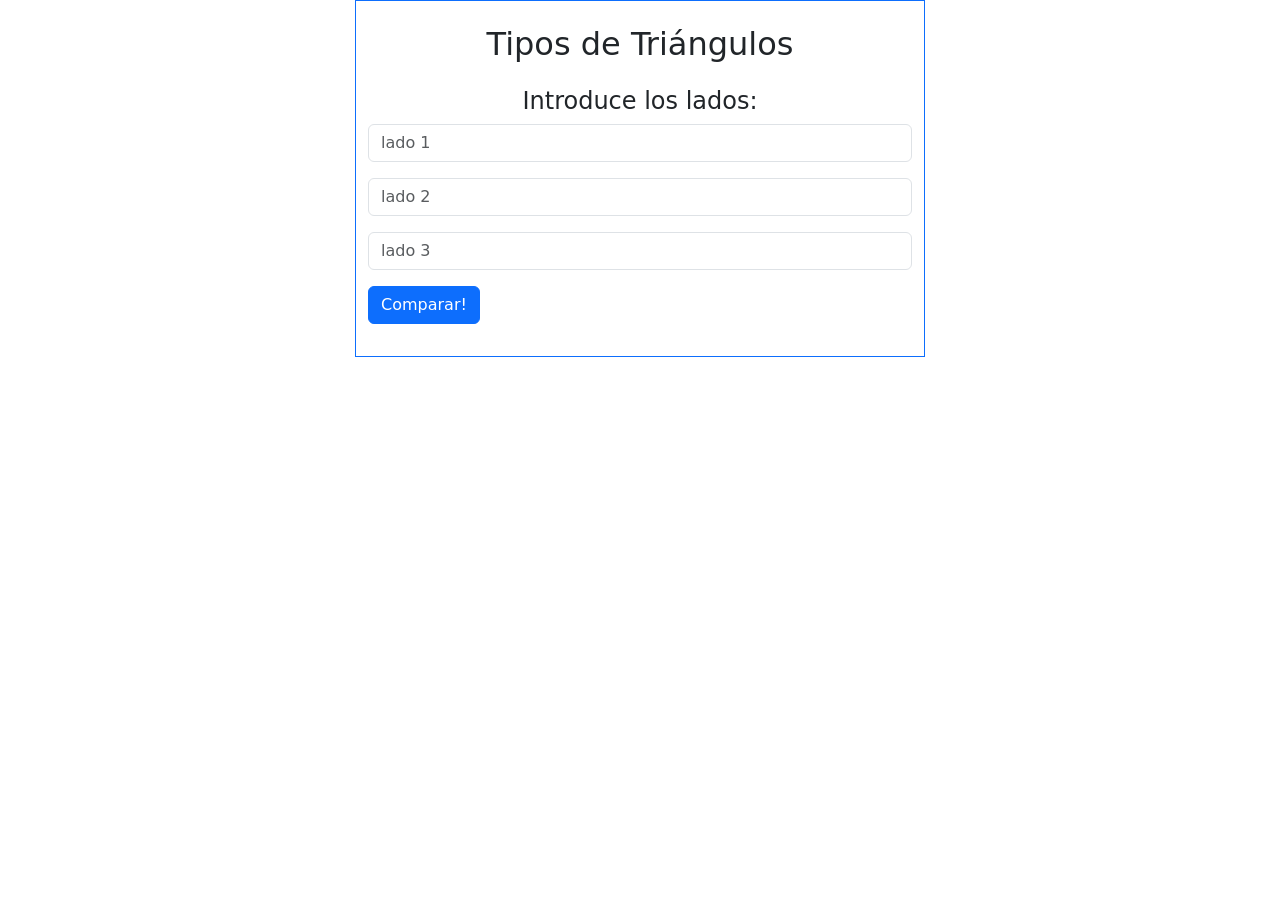
<file: PORTFOLIOJS/ejercicio3/ejercicio3.html>
<!DOCTYPE html>
<html lang="en">
<head>
    <meta charset="UTF-8">
    <meta http-equiv="X-UA-Compatible" content="IE=edge">
    <meta name="viewport" content="width=device-width, initial-scale=1.0">
    <title>Triángulos - Ejercicio 3 Portfolio</title>
    <link href="https://cdn.jsdelivr.net/npm/bootstrap@5.1.3/dist/css/bootstrap.min.css" rel="stylesheet" integrity="sha384-1BmE4kWBq78iYhFldvKuhfTAU6auU8tT94WrHftjDbrCEXSU1oBoqyl2QvZ6jIW3" crossorigin="anonymous">

</head>
<body>
    
 <div class="container"><!-- container para usar grid-->
   <div class="row"><!-- row para usar grid -->
    <div class="col-sm-10 col-md-8 col-lg-6 mx-auto border border-primary"><!-- para distribuir espacio para todos los campos igual-->
        <h2 class="text-center my-4">Tipos de Triángulos</h2>
        <h4 class="text-center mb-2">Introduce los lados:</h4>

    <div class="mb-3">
        <input type="text" class="form-control" id="lado1" placeholder="lado 1">
    </div>

    <div class="mb-3">
        <input type="text" class="form-control" id="lado2" placeholder="lado 2">
    </div>

    <div class="mb-3">
        <input type="text" class="form-control" id="lado3" placeholder="lado 3">
    </div>

    <button onclick="comparar()" class="btn btn-primary mb-3" >Comparar!</button>

    <p id="resultadoTipo"></p>

    </div>
  </div>
</div>
    
    <script src="./ejercicio3.js"></script>
</body>
</html>
</file>
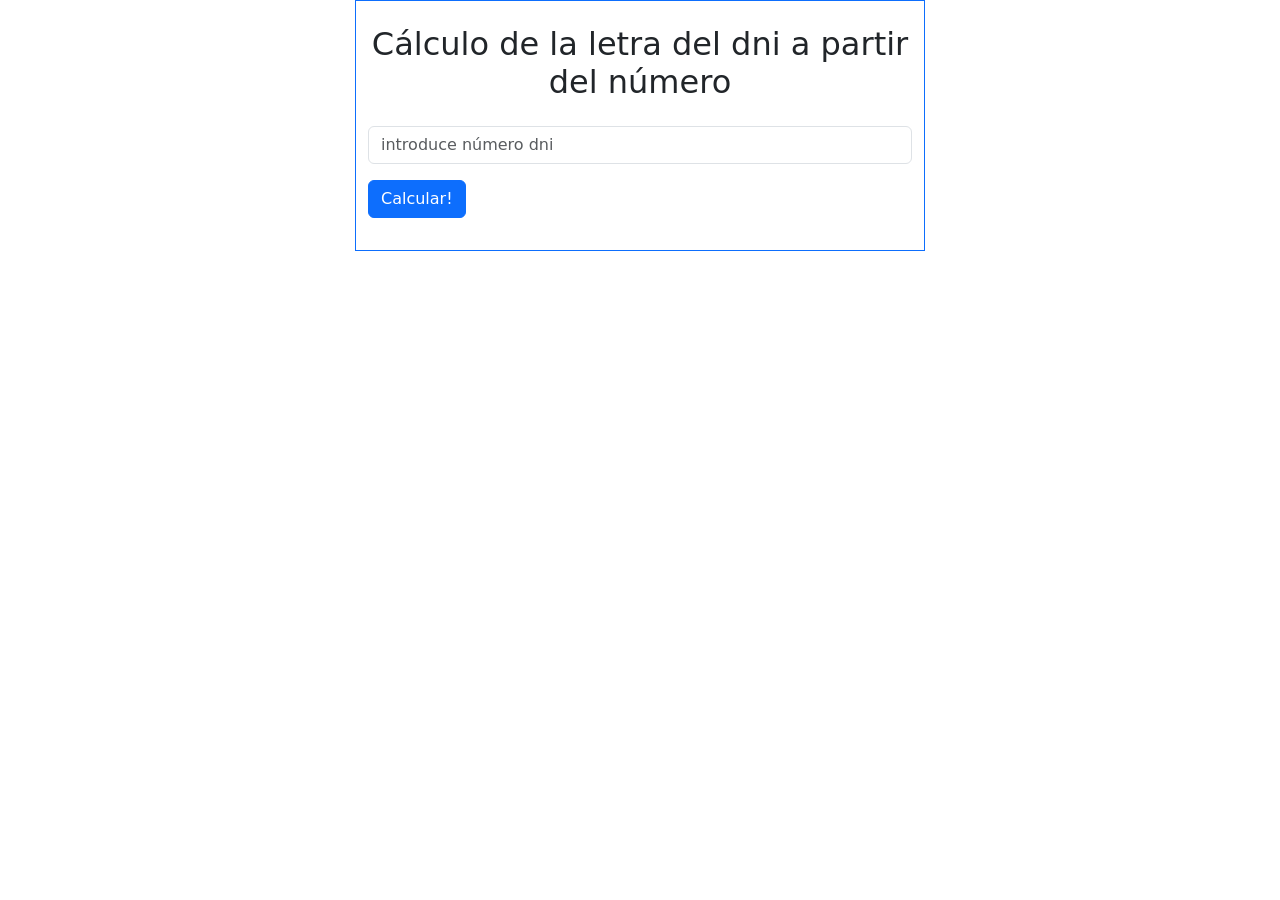
<file: PORTFOLIOJS/ejercicio4/ejercicio4.html>
<!DOCTYPE html>
<html lang="en">
<head>
    <meta charset="UTF-8">
    <meta http-equiv="X-UA-Compatible" content="IE=edge">
    <meta name="viewport" content="width=device-width, initial-scale=1.0">
    <title>Letra del dni - Ejercicio 4 Portfolio</title>
    <link href="https://cdn.jsdelivr.net/npm/bootstrap@5.1.3/dist/css/bootstrap.min.css" rel="stylesheet" integrity="sha384-1BmE4kWBq78iYhFldvKuhfTAU6auU8tT94WrHftjDbrCEXSU1oBoqyl2QvZ6jIW3" crossorigin="anonymous">

</head>
<body>
    
 <div class="container"><!-- container para usar grid-->
   <div class="row"><!-- row para usar grid -->
    <div class="col-sm-10 col-md-8 col-lg-6 mx-auto border border-primary"><!-- para distribuir espacio para todos los campos igual-->
        <h2 class="text-center my-4">Cálculo de la letra del dni a partir del número</h2>
        

    <div class="mb-3">
        
        <input type="text" class="form-control" id="dni" placeholder="introduce número dni">
    </div>

    <button onclick="letraDni()" class="btn btn-primary mb-3" >Calcular!</button>
    <p id="letra"></p>
    </div>
  </div>
</div>
    
    <script src="./ejercicio4.js"></script>
</body>
</html>
</file>
<file: css/style.css>
@import url('https://fonts.googleapis.com/css2?family=Roboto:wght@100;300;400;500;700&display=swap');

:root{
    --main-color:#e38528;
}

*{
    font-family: 'Roboto', sans-serif;
    margin:0; padding:0;
    box-sizing: border-box;
    outline: none; border:none;
    text-decoration: none;
    text-transform: capitalize;
    transition: all .2s linear;
    line-height: 1.5;
}

html{
    font-size: 62.5%;
    overflow-x: hidden;
    scroll-behavior: smooth;
}

body{
    background: #fcf2e8;
    padding-left: 30rem;
}

section{
    padding:1rem 5%;
    min-height: 100vh;
}

.heading{
    font-size: 4rem;
    padding-bottom: 1rem;
    color:#111;
    text-transform: uppercase;
}

.heading span{
    color:var(--main-color);
    text-transform: uppercase;
}

.btn{
    display: inline-block;
    margin-top: 1rem;
    padding:.8rem 3rem;
    background:var(--main-color);
    color:#fff;
    cursor: pointer;
    font-size: 1.7rem;
}

.btn:hover{
    background:#111;
    letter-spacing: .2rem;
}

/************************HEADER***************/

header{
    position: fixed;
    top:0; left:0; bottom:0;
    background:#222;
    display: flex;
    align-items: center;
    justify-content: space-between;
    z-index: 1000;
    flex-flow: column;
    padding:8rem 2rem;
    width:30rem;
    text-align: center;
}

header .logo{
    text-transform: uppercase;
    color:#fff;
    font-size: 3rem;
    font-weight: bolder;
}

header .logo span{
    text-transform: uppercase;
    color:var(--main-color);
}

header .navbar a{
    display: block;
    font-size: 2rem;
    color:#fff;
    margin:2rem 0;
}

header .navbar a:hover{
    letter-spacing: .2rem;
    color:var(--main-color);
}

header .follow a{
    font-size: 2.5rem;
    color:#fff;
    margin:0 .7rem;
}

header .follow a:hover{
    color:var(--main-color);
}

#menu-bars{
    position: fixed;
    top:1rem; right: 1rem;
    z-index: 10000;
    background:var(--main-color);
    color:#fff;
    border-radius: .5rem;
    padding:1rem 1.5rem;
    font-size: 3rem;
    cursor:pointer;
    display: none;
}
/*******************  HOME  ***************************/
.home{
    display: flex;
    align-items: center;
    flex-wrap: wrap;
    gap:1.5rem;
}



.home .content{
    flex:1 1 40rem;
}

.home .content .saludo{
    font-size: 2rem;
    color:var(--main-color);
}

.home .content h3{
    font-size: 4.5rem;
    color:#111;
    text-transform: uppercase;
}

.home .content h3 span{
    color:var(--main-color);
    text-transform: uppercase;
}

.home .content .info{
    font-size: 2.5rem;
    color:#111;
    padding:.5rem 0;
}

.home .content .text{
    font-size: 1.7rem;
    color:#666;
    padding:.5rem 0;
}

/****************ABOUT ME***************************/
.about .row-1{
    display: flex;
    flex-wrap: wrap;
    gap:1.5rem;
    padding-bottom: 2rem;
}

.about .row-1 .image{
    flex:1 1 25rem;
}

.about .row-1 .image img{
    height: 100%;
    width:100%;
    object-fit: cover;
    border:1rem solid #fff;
    border-radius: .5rem;
    box-shadow: 0 .5rem 1rem rgba(0,0,0,.1);
}

.about .row-1 .content{
    flex:1 1 50rem;
}

.about .row-1 .content h3{
    color:#333;
    font-size: 3.5rem;
}

.about .row-1 .content p{
    color:#666;
    font-size: 1.7rem;
    padding:.5rem 0;
}

.about .row-1 .content .box-container{
    display: flex;
    flex-wrap: wrap;
    gap:1.5rem;
    padding: 0.5rem 0;
}

.about .row-1 .content .box-container .box{
    flex:1 1 20rem;
}

.about .row-1 .content .box-container .box span{
    color:var(--main-color);
}
/*******************PORTFOLIO***********************/
.portfolio .box-container{
    display: flex;
    flex-wrap: wrap;
    gap:1.5rem;
}

.portfolio .box-container .box{
    flex:1 1 30rem;
    height:25rem;
    position: relative;
    overflow:hidden;
    border:1rem solid #fff;
    box-shadow: 0 .5rem 1rem rgba(0,0,0,.1);
    background:#fff;
    border-radius: .5rem;
}

.portfolio .box-container .box img{
    height:100%;
    width:100%;
    object-fit: cover;
    border-radius: .5rem;
    position: relative;
    z-index: 1;
}

.portfolio .box-container .box:hover img{
    height:75%;
    width:75%;
}

.portfolio .box-container .box h3{
    position: absolute;
    bottom:.5rem; left:1rem;
    font-size: 2.5rem;
    color:#333;
    text-transform: uppercase;
}

.portfolio .box-container .box .icons{
    position: absolute;
    top:1rem; right:1rem;
}

.portfolio .box-container .box .icons a{
    display: block;
    height:4rem;
    width:4rem;
    border-radius: .5rem;
    background: #eee;
    color:#333;
    font-size: 1.7rem;
    line-height: 4rem;
    text-align: center;
    margin-bottom: 1rem;
}

.portfolio .box-container .box .icons a:hover{
    background:var(--main-color);
    color:#fff;
}

.contact .icons-container{
    display: flex;
    gap:1.5rem;
    flex-wrap: wrap;
    padding-bottom: 2rem;
}

.contact .icons-container .icons{
    flex:1 1 25rem;
    text-align: center;
    padding:2rem;
    background:#fff;
    box-shadow: 0 .5rem 1rem rgba(0,0,0,.1);
    border-radius: .5rem;
}

.contact .icons-container .icons i{
    height:5rem;
    width:5rem;
    line-height: 5rem;
    font-size: 2rem;
    background: var(--main-color);
    color:#fff;
    border-radius: 50%;
}

.contact .icons-container .icons h3{
    color:#111;
    font-size: 2rem;
    padding:.5rem 0;
    padding-top: 1rem;
}

.contact .icons-container .icons p{
    color:#666;
    font-size: 1.7rem;
}

/* media queries  */
@media (max-width:991px){

    html{
        font-size: 55%;
    }
    
    body{
        padding: 0;
    }

    #menu-bars{
        display: initial;
    }

    header{
        left:-120%;
    }

    header.active{
        left:0%;
    }


}

@media (max-width:450px){

    html{
        font-size: 50%;
    }

    header{
        width:100%;
    }

}
</file>
<file: css/style1.css>
@import url('https://fonts.googleapis.com/css2?family=Roboto:wght@100;300;400;500;700&display=swap');

:root{
    --main-color:#e38528;
}

*{
    font-family: 'Roboto', sans-serif;
    margin:0; padding:0;
    box-sizing: border-box;
    outline: none; border:none;
    text-decoration: none;
    text-transform: capitalize;
    transition: all .2s linear;
    line-height: 1.5;
}

html{
    font-size: 62.5%;
    overflow-x: hidden;
    scroll-behavior: smooth;
}

body{
    background: #fcf2e8;
    padding-left: 30rem;
}

section{
    padding:1rem 5%;
    min-height: 100vh;
}

.heading{
    font-size: 4rem;
    padding-bottom: 1rem;
    color:#111;
    text-transform: uppercase;
}

.heading span{
    color:var(--main-color);
    text-transform: uppercase;
}

.btn{
    display: inline-block;
    margin-top: 1rem;
    padding:.8rem 3rem;
    background:var(--main-color);
    color:#fff;
    cursor: pointer;
    font-size: 1.7rem;
}

.btn:hover{
    background:#111;
    letter-spacing: .2rem;
}
</file>
